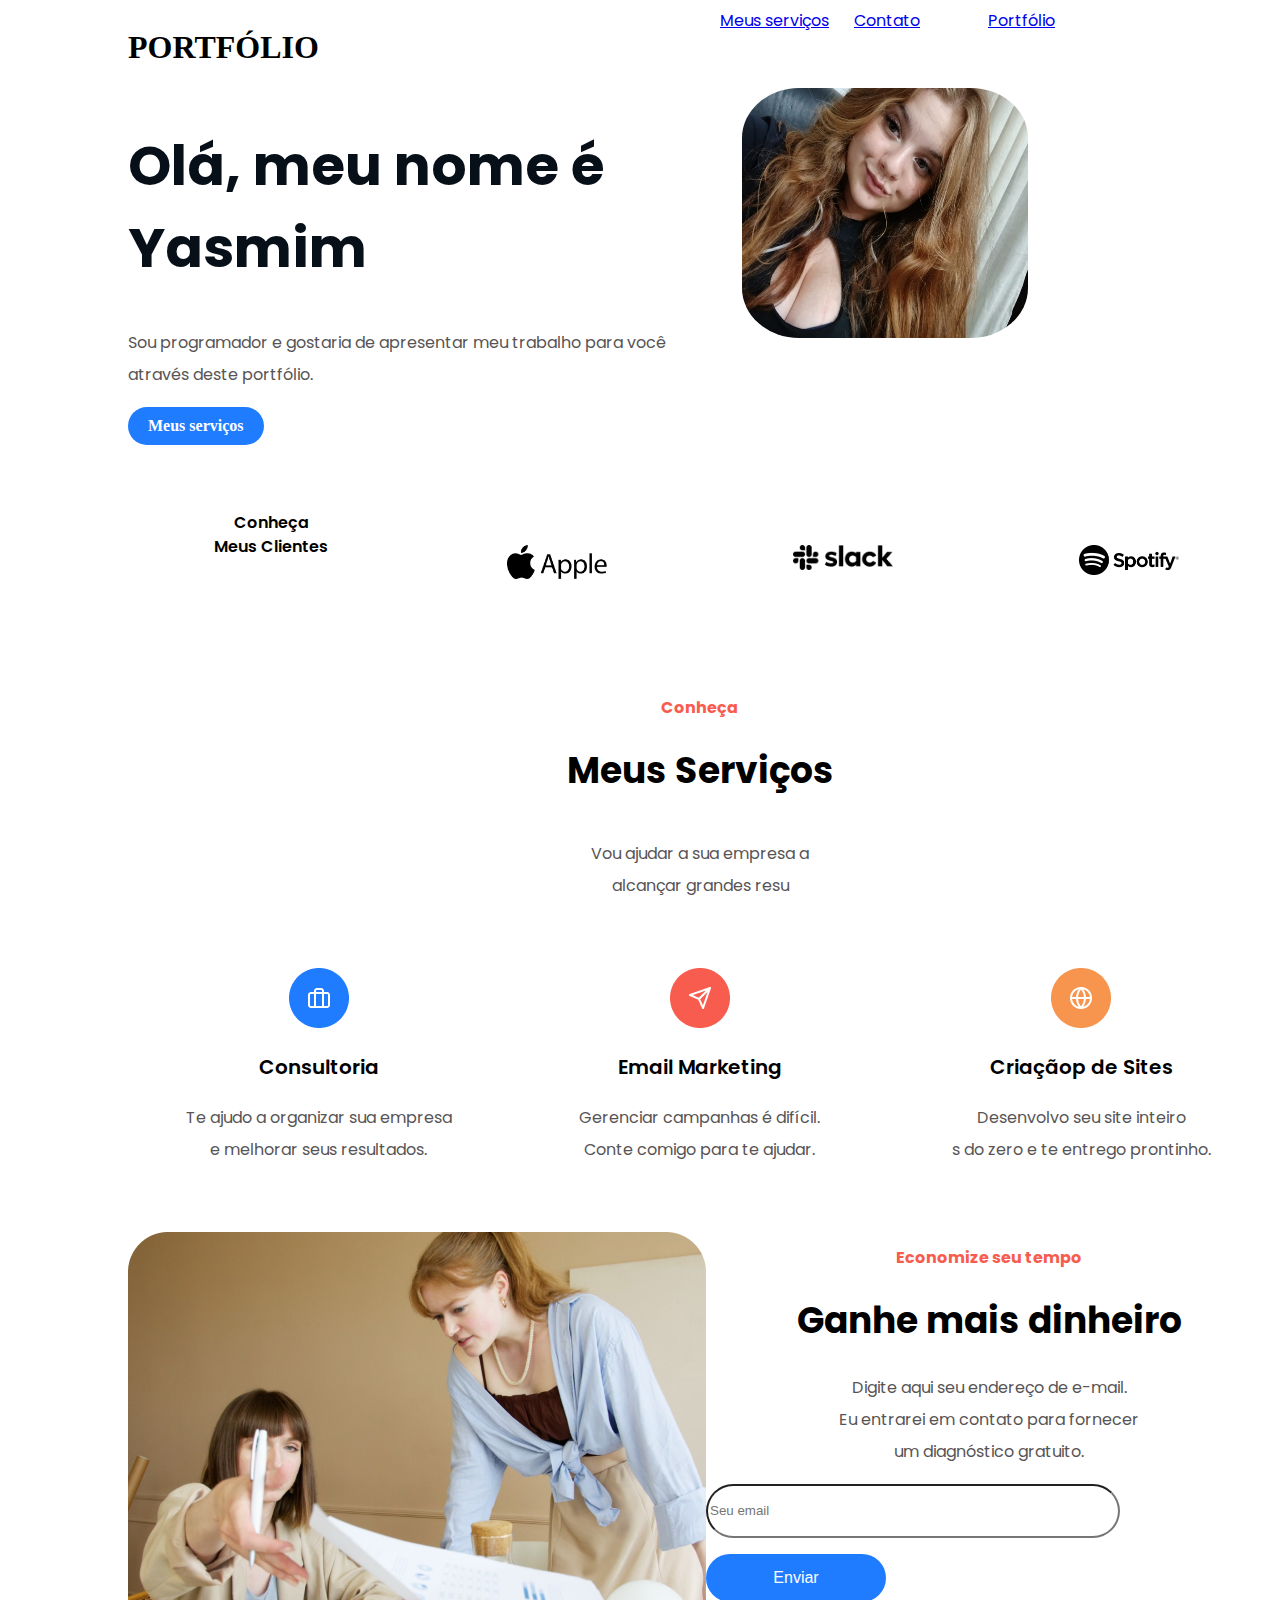
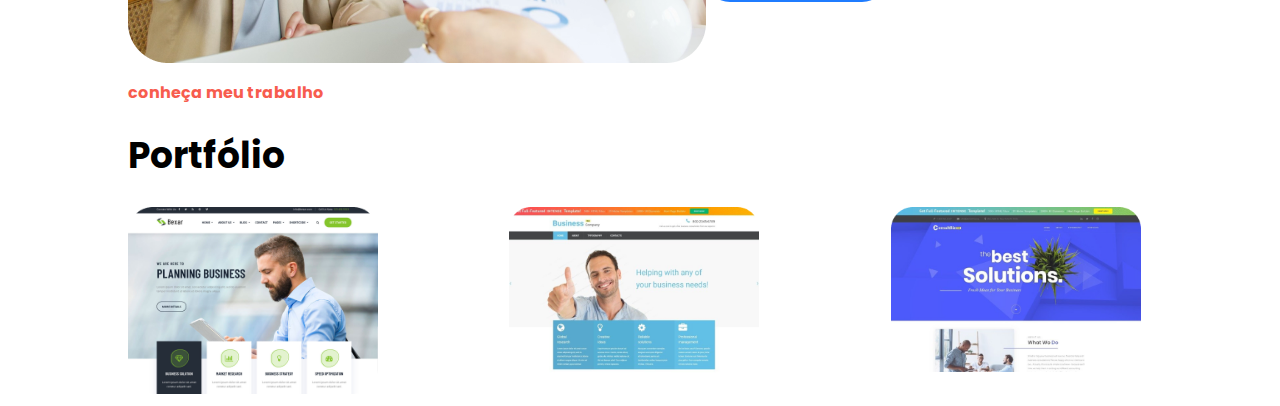
<file: portifolioifmtcv-main/portifolio/index.html>
<!DOCTYPE html>
<html lang="en">
  <head>
    <link rel="stylesheet" href="estilo.css" />
    <link rel="preconnect" href="https://fonts.googleapis.com" />
    <link rel="preconnect" href="https://fonts.gstatic.com" crossorigin />
    <link
      href="https://fonts.googleapis.com/css2?family=Poppins:ital,wght@0,100;0,200;0,300;0,400;0,500;0,600;0,700;0,800;0,900;1,100;1,200;1,300;1,400;1,500;1,600;1,700;1,800;1,900&display=swap"
      rel="stylesheet"
    />
    <meta charset="UTF-8" />
    <!-- configura a codificação de caracteres do documento para UTF-8, é uma codificação de caracteres que pode representar quase todos os caracteres e símbolos do mundo -->
    <meta http-equiv="X-UA-Compatible" content="IE-edge" />
    <!-- isso permite que a pagina seja compativel com internet explorer -->
    <meta name="viewport" content="width=device-width, initial-scale=1.0" />
    <!-- a tag meta viewport, que é-->
    <title>Document</title>
  </head>

  <body>
    <div class="navegacao">
      <div id="titulo">
        <h1>PORTFÓLIO</h1>
      </div>
      <div id="menu">
        <ul>
          <li><a href="#services">Meus serviços</a></li>
          <li><a href="#contact">Contato</a></li>
          <li><a href="#portfolioTittle">Portfólio</a></li>
        </ul>
      </div>
    </div>

    <div class="navegacao">
      <div id="cabecalhocta">
        <h1>Olá, meu nome é Yasmim</h1>
        <p class="texto">
          Sou programador e gostaria de apresentar meu trabalho para você
          através deste portfólio.
        </p>
        <a id="buttoncta" href="#services">Meus serviços</a>
      </div>
      <div id="cabecalhoimg">
        <img src="foto.png" alt="" />
      </div>
    </div>

    <div class="navegacao" id="clientes">
      <div id="cabecalhoclientetexto">
        <p>
          Conheça<br />
          Meus Clientes
        </p>
      </div>

      <div id="cabecalhoclientelogo">
        <img width="100" src="img/apple-11 1.png" alt="" />
      </div>
      <div id="cabecalhoclientelogo">
        <img width="100" src="img/slack-2 1 (1).png" alt="" />
      </div>
      <div id="cabecalhoclientelogo">
        <img width="100" src="img/spotify-1 1 (1).png" alt="" />
      </div>
    </div>

    <div class="navegacao">
      <div id="services">
        <h2 id="red">Conheça</h2>
        <h1 id="black">Meus Serviços</h1>
      </div>
    </div>
    <div class="navegacao">
      <p class="gray"> Vou ajudar a sua empresa a <br>
         alcançar grandes resu</p>
    </div>
    <div class="navegacao">
      <div id="cabecalhoclientelogo"><img width="60" src="img/Group 21 (1).png" alt="">
        <h3 id="textosimbolos">Consultoria</h3>
        <p class="gray">Te ajudo a organizar sua empresa<br>
          e melhorar seus resultados.</p>
      </div>
      <div id="cabecalhoclientelogo"><img width="60" src="img/Group 17.png" alt="">
        <h3 id="textosimbolos">Email Marketing</h3>
        <p class="gray">Gerenciar campanhas é difícil.<br>
          Conte comigo para te ajudar.</p>
      </div>
      <div id="cabecalhoclientelogo"><img width="60" src="img/Group 19.png" alt="">
        <h3 id="textosimbolos">Criaçãop de Sites</h3>
        <p class="gray">Desenvolvo seu site inteiro<br>s
          do zero e te entrego prontinho.</p>
      </div>
    </div>
<div class="navegacao">
  <div>
    <img src="img/Group 26.png">
  </div>
  <div id="contactform">
    <h2 id="red">Economize seu tempo</h2>
    <h1 id="black">Ganhe mais dinheiro</h1>
    <p class="gray">Digite aqui seu endereço de e-mail.
      <br> Eu entrarei em contato para fornecer
       <br>um diagnóstico gratuito.</p>
       <form action="https://formspree.io/f/xwpeqeyr" method="post">
        <input placeholder="Seu email" type="text" id="emailinput" name="contact" required="required">
       <p>
        <button type="submit">Enviar</button>
       </p>
      </form>
  </div>
 
</div>
<div>
  <h2 id="red2">conheça meu trabalho</h2>
  <h1 id="black2">Portfólio</h1>
</div>

<div class="navegacao">
  <div>
    <img width="250" src="img/bexer-bootstrap-business-template 1.png">
  </div>
  <div>
    <img width="250" src="img/modelo-gratuito-de-site-responsivo-para-negocios_55108-0-original 1.png">
  </div>
  <div>
    <img width="250"src="img/modelo-de-site-corporativo-responsivo-gratuito_52524-0-original 1.png">
  </div>
</div>
  </body>
</html>
</file>
<file: portifolioifmtcv-main/portifolio/estilo.css>
body {
    margin-left: 10%;
    margin-left: 10%;
}

.navegacao {
    display: grid;
    grid-auto-flow: column;
    grid-auto-columns: 1fr;
}

#título h1 {
    width: 119px;
    height: 42px;
    top: 40px;
    left: 160px;
    gap: 0px;
    opacity: 0px;
    font-family: Poppins;
    font-size: 28px;
    font-weight: 600;
    line-height: 42px;
    text-align: left;
    color: #070F18;
}

#menu ul {
    display: flex;
    list-style-type: none;
    margin: 0;
    padding: 0;
    text-decoration: none;
    border-radius: 20px;
}


#menu li {
    display: inline-block;
    width: 114px;
    height: 24;
    margin-left: 20px;
    top: 49px;
    left: 974px;
    gap: 0px;
    opacity: 0px;
    font-family: Poppins;
    font-style: normal;
}

#cabecalhocta h1 {
    font-family: Poppins;
    font-size: 55px;
    font-weight: 700;
    line-height: 82.5px;
    text-align: left;
    color: #070F18;
}

p.texto {
    font-family: Poppins;
    font-size: 16px;
    font-weight: 400;
    line-height: 32px;
    text-align: left;
    color: #575455;
}

#cabecalhoimg img {
    margin-left: 42px;
    border-radius: 20%;

}

#cabecalhoimg img {
    width: 50%;
    height: 70%;

}

#buttoncta {
    background: #1F7CFF;
    display: inline-block;
    padding: 10px 20px;
    font-size: 16px;
    font-weight: bold;
    color: white;
    text-align: center;
    text-decoration: none;
    border-radius: 20px;
}



#cabecalhoclientetexto {
    font-family: Poppins;
    font-size: 16px;
    font-weight: 600;
    line-height: 24px;
    color: black;

}

#clientes {
    margin-top: 50px;
    margin-bottom: 50px;
    text-align: center;
}

#cabecalhoclientelogo {
    text-align: center;
    margin-top: 50px;
    margin-bottom: 50px;
}

#red {
    font-family: Poppins;
    font-size: 16px;
    font-weight: 700;
    line-height: 24px;
    text-align: center;
    color: #F75C4E;
}
#black {
    font-family: Poppins;
    font-size: 36px;
    font-weight: 700;
    line-height: 54px;
    text-align: center;
    color:#000000;
    
}
.gray{
    font-family: Poppins;
    font-size: 16px;
    font-weight: 400;
    line-height: 32px;
    text-align: center;
    color: #575455;
}
#textosimbolos{
    font-family: Poppins;
    font-size: 20px;
    font-weight: 600;
    line-height: 30px;
    text-align: center;
    
}
#contactform input{
    width: 406px;
height: 48px;
top: 1594px;
left: 813px;
gap: 0px;
border-radius: 150px;
opacity: 0px;

}
#contactform button{
    width: 180px;
height: 48px;
top: 1662px;
left: 813px;
gap: 0px;
border-radius: 30px;
opacity: 0px;
background-color: #1F7CFF;
color:white;
border: 0;
font-size: 16px;
}
#red2{ 
    font-family: Poppins;
    font-size: 16px;
    font-weight: 700;
    line-height: 24px;
    text-align: left;
     color: #F75C4E;
    

}
#black2{
    font-family: Poppins;
font-size: 36px;
font-weight: 700;
line-height: 54px;
text-align: left;
color: #000000;
}
</file>
